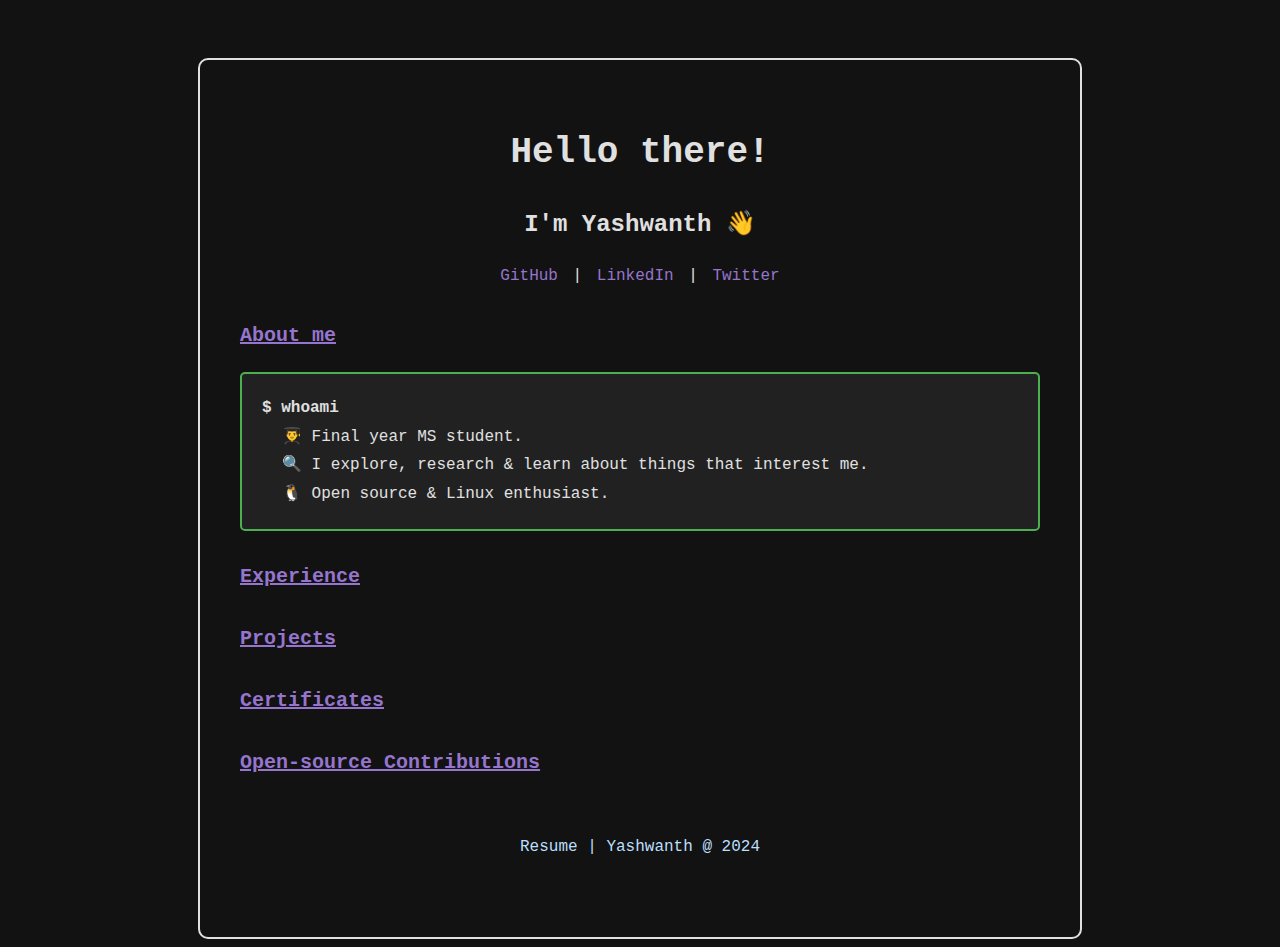
<file: index.html>
<!DOCTYPE html>
<html lang="en">
<head>
    <meta charset="UTF-8">
    <meta name="viewport" content="width=device-width, initial-scale=1.0">
    <title>Home</title>
    <link rel="stylesheet" href="./styles/main.css"> <!-- Updated CSS file path -->
    <link rel="stylesheet" href="./styles/whoami.css"> <!-- Updated CSS file path -->
    <link rel="icon" href="./images/favicon.png" type="image/x-icon"> <!-- Link to favicon -->


</head>
<body>
    <div class="main-container">
        <div class="container">
            <h1>Hello there!</h1>
            <h2>I'm Yashwanth 👋</h2>
            <div class="social-links">
                <p><a href="https://github.com/this-is-yaash" target="_blank">GitHub</a> | <a href="https://www.linkedin.com/in/yashwanth-ratha-krishnan/" target="_blank">LinkedIn</a> | <a href="https://x.com/this_is_yaash" target="_blank">Twitter</a></p>
            </div>
            <h3><a href="about.html" class="head-link">About me</a></h3>
            
            <div class="about-me">
                <p class="terminal-command">$ whoami</p>
                <p class="terminal-output">👨‍🎓 Final year MS student.<br>
                🔍 I explore, research & learn about things that interest me.<br>
                🐧 Open source & Linux enthusiast.</p>
            </div>
            
            <h3><a href="experience.html" class="head-link">Experience</a></h3>
            <h3><a href="projects.html" class="head-link">Projects</a></h3>
            <h3><a href="certificates.html" class="head-link">Certificates</a></h3>
            <h3><a href="contributions.html" class="head-link">Open-source Contributions</a></h3>
            <div class="footer">
                <p><a href="resume.pdf" target="_blank">Resume</a> | Yashwanth @ 2024</p>
            </div>
        </div>
    </div>
</body>
</html>
</file>
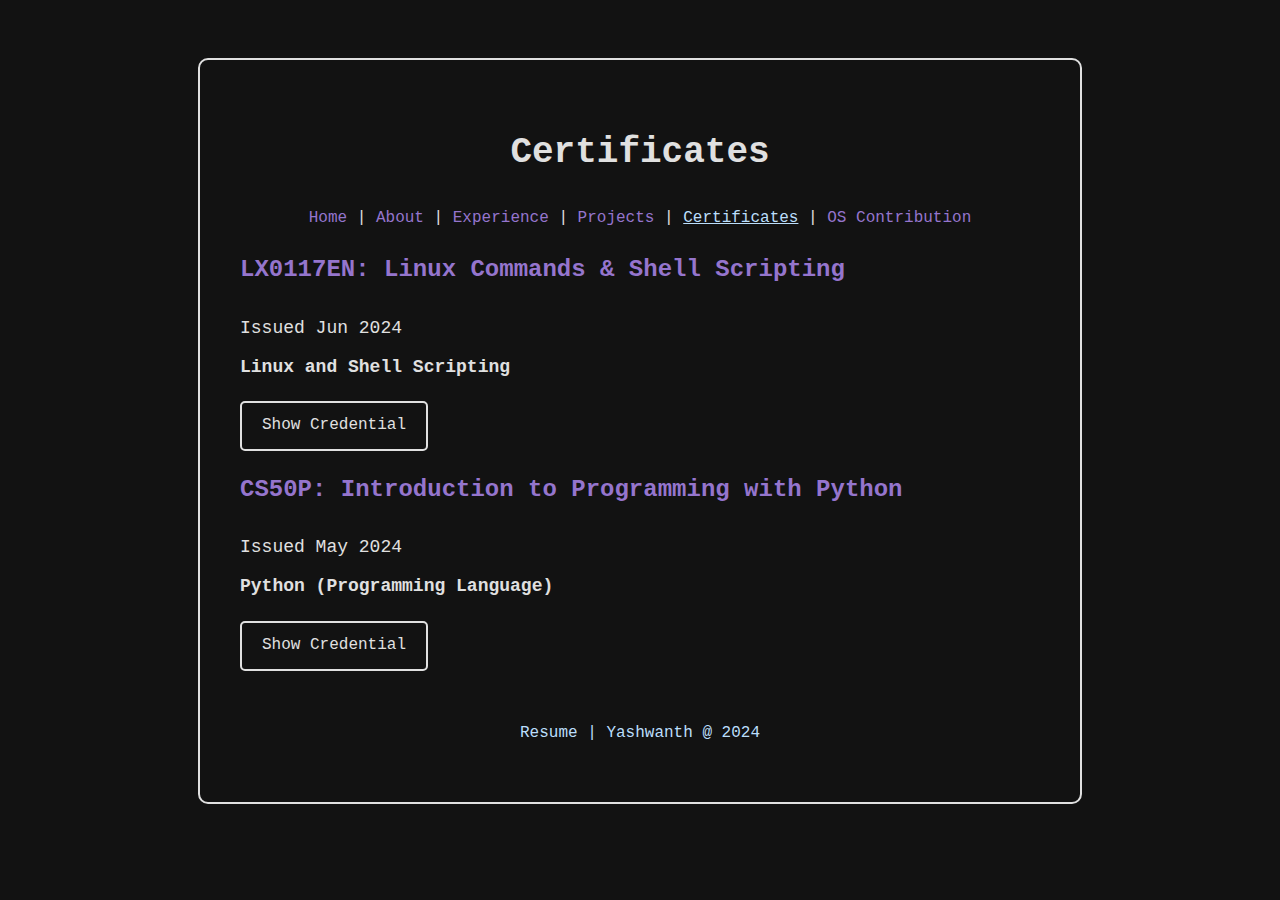
<file: certificates.html>
<!DOCTYPE html>
<html lang="en">
<head>
    <meta charset="UTF-8">
    <meta name="viewport" content="width=device-width, initial-scale=1.0">
    <title>Certificates</title>
    <link rel="stylesheet" href="./styles/certificates.css"> <!-- Link to separate CSS file -->
    <link rel="stylesheet" href="./styles/button.css"> <!-- Link to button CSS file -->
    <link rel="icon" href="./images/favicon.png" type="image/x-icon"> <!-- Link to favicon -->

</head>
<body>
    <div class="main-container">
        <div class="container">
            <h1>Certificates</h1>
            <div class="navigation">
                <p><a href="index.html">Home</a> | <a href="about.html">About</a> | <a href="experience.html">Experience</a> | <a href="projects.html">Projects</a> | <a href="certificates.html" class="current-page">Certificates</a> | <a href="contributions.html">OS Contribution</a></p>
            </div>
            <div class="about-content">
                <div class="certificate">
                    <h3>LX0117EN: Linux Commands & Shell Scripting</h3>
                    <p>Issued Jun 2024</p>
                    <p><strong>Linux and Shell Scripting</strong></p>
                    <a href="https://courses.edx.org/certificates/42a16e6f573b402fa5f7875e269d04e4" class="retro-button" target="_blank">Show Credential</a>
                </div>
                <div class="certificate">
                    <h3>CS50P: Introduction to Programming with Python</h3>
                    <p>Issued May 2024</p>
                    <p><strong>Python (Programming Language)</strong></p>
                    <a href="https://cs50.harvard.edu/certificates/c1f603b8-155d-4c79-b6d5-ede9268621af" class="retro-button" target="_blank">Show Credential</a>
                </div>
            </div>
            <div class="footer">
                <p><a href="resume.pdf" target="_blank">Resume</a> | Yashwanth @ 2024</p>
            </div>
        </div>
    </div>
</body>
</html>
</file>
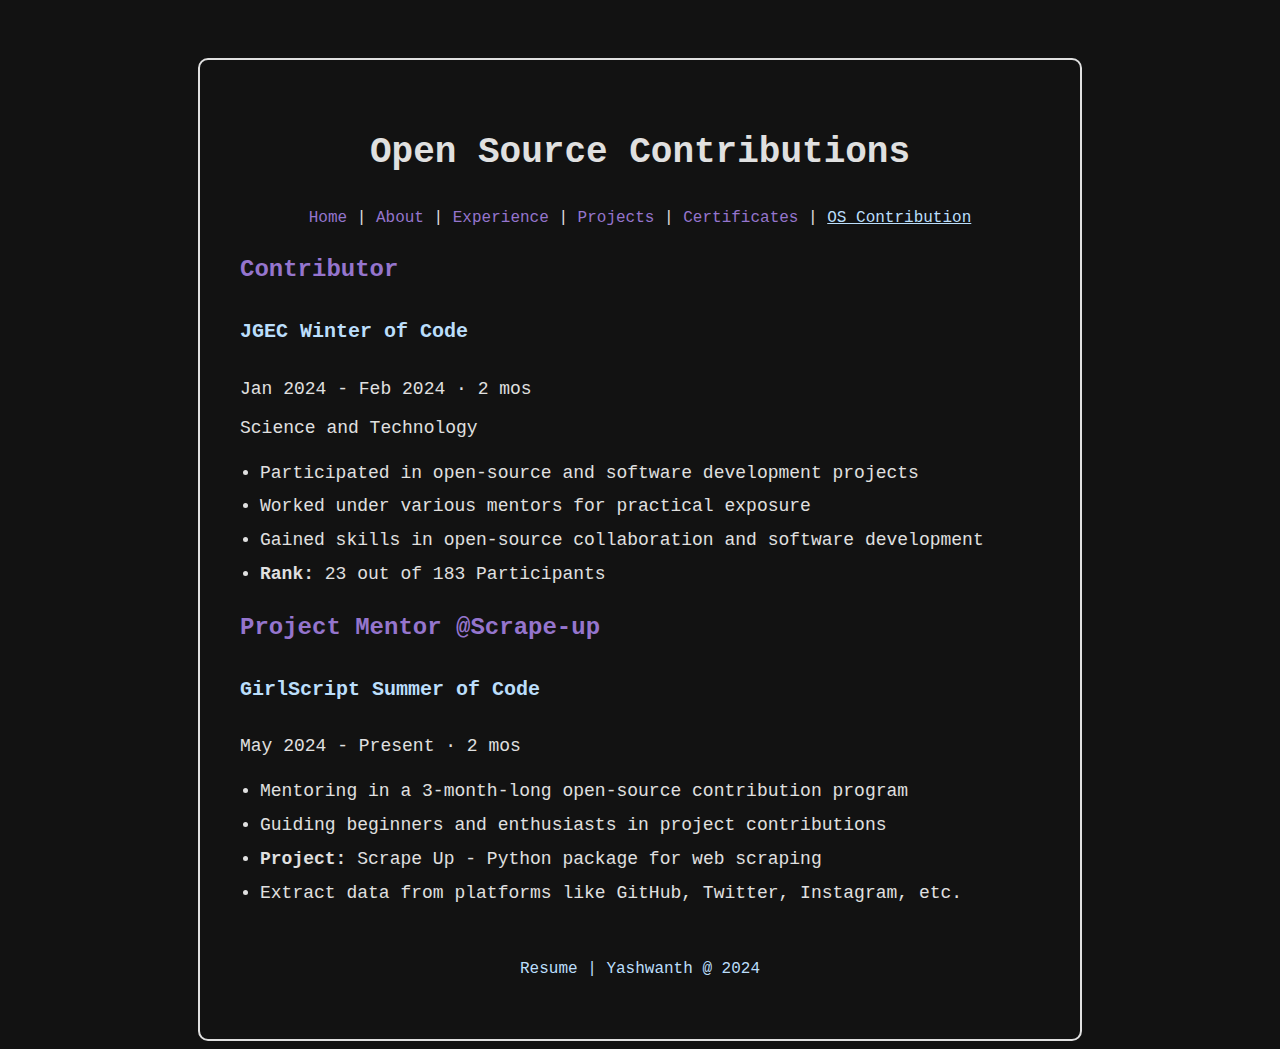
<file: contributions.html>
<!DOCTYPE html>
<html lang="en">
<head>
    <meta charset="UTF-8">
    <meta name="viewport" content="width=device-width, initial-scale=1.0">
    <title>Open Source Contributions</title>
    <link rel="stylesheet" href="./styles/contributions.css"> <!-- Link to separate CSS file -->
    <link rel="icon" href="./images/favicon.png" type="image/x-icon"> <!-- Link to favicon -->

</head>
<body>
    <div class="main-container">
        <div class="container">
            <h1>Open Source Contributions</h1>
            <div class="navigation">
                <p>
                    <a href="index.html">Home</a> |
                    <a href="about.html" >About</a> |
                    <a href="experience.html">Experience</a> |
                    <a href="projects.html">Projects</a> |
                    <a href="certificates.html">Certificates</a> |
                    <a href="contributions.html"class="current-page">OS Contribution</a>
                </p>
            </div>
            <div class="about-content">
                <div class="contribution">
                    <h3>Contributor</h3>
                    <h4>JGEC Winter of Code</h4>
                    <p>Jan 2024 - Feb 2024 · 2 mos</p>
                    <p>Science and Technology</p>
                    <ul>
                        <li>Participated in open-source and software development projects</li>
                        <li>Worked under various mentors for practical exposure</li>
                        <li>Gained skills in open-source collaboration and software development</li>
                        <li><strong>Rank:</strong> 23 out of 183 Participants</li>
                    </ul>
                </div>
                <div class="contribution">
                    <h3>Project Mentor @Scrape-up</h3>
                    <h4>GirlScript Summer of Code</h4>
                    <p>May 2024 - Present · 2 mos</p>
                    <ul>
                        <li>Mentoring in a 3-month-long open-source contribution program</li>
                        <li>Guiding beginners and enthusiasts in project contributions</li>
                        <li><strong>Project:</strong> Scrape Up - Python package for web scraping</li>
                        <li>Extract data from platforms like GitHub, Twitter, Instagram, etc.</li>
                    </ul>
                </div>
            </div>
            <div class="footer">
                <p><a href="resume.pdf" target="_blank">Resume</a> | Yashwanth @ 2024</p>
            </div>
        </div>
    </div>
</body>
</html>
</file>
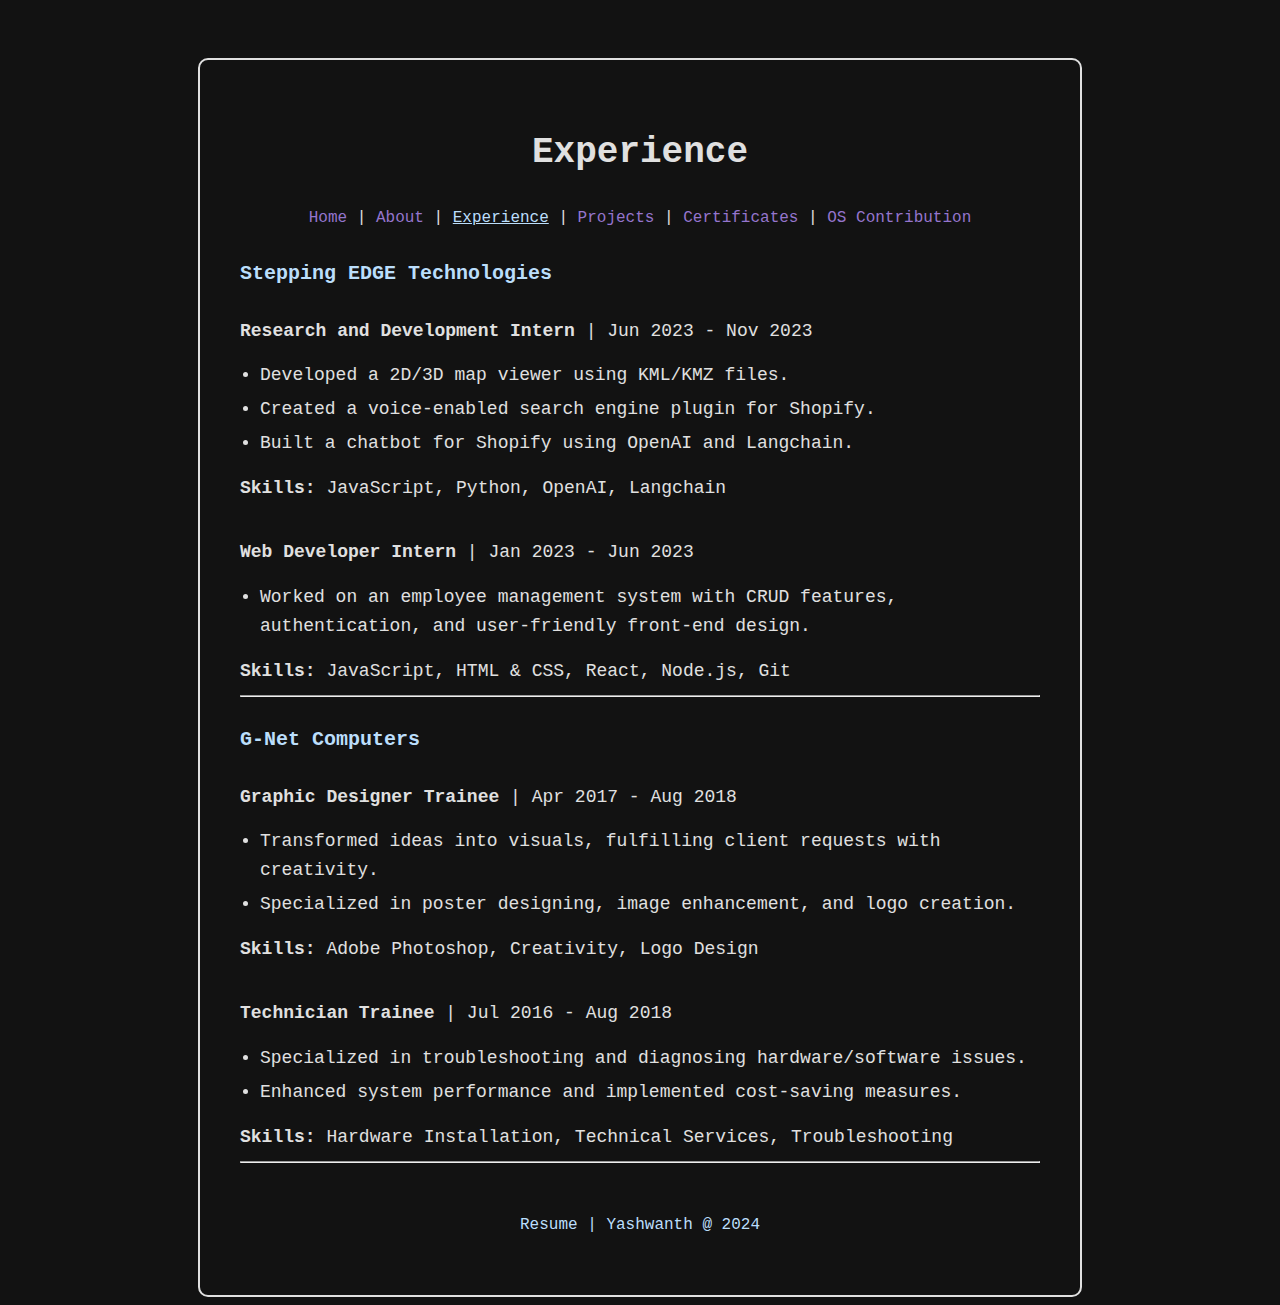
<file: experience.html>
<!DOCTYPE html>
<html lang="en">
<head>
    <meta charset="UTF-8">
    <meta name="viewport" content="width=device-width, initial-scale=1.0">
    <title>Experience</title>
    <link rel="stylesheet" href="./styles/experience.css"> <!-- Link to separate CSS file -->
    <link rel="icon" href="./images/favicon.png" type="image/x-icon"> <!-- Link to favicon -->

</head>
<body>
    <div class="main-container">
        <div class="container">
            <h1>Experience</h1>
            <div class="navigation">
                <div class="navigation">
                    <p>
                        <a href="index.html">Home</a> |
                        <a href="about.html" >About</a> |
                        <a href="experience.html" class="current-page">Experience</a> |
                        <a href="projects.html">Projects</a> |
                        <a href="certificates.html">Certificates</a> |
                        <a href="contributions.html">OS Contribution</a>
                    </p>
                </div>
            </div>
            <div class="about-content">
                <div class="experience">
                    <h4>Stepping EDGE Technologies</h4>
                    <!-- <hr> -->
                    <p><strong>Research and Development Intern</strong> | Jun 2023 - Nov 2023</p>
                    <ul>
                        <li>Developed a 2D/3D map viewer using KML/KMZ files.</li>
                        <li>Created a voice-enabled search engine plugin for Shopify.</li>
                        <li>Built a chatbot for Shopify using OpenAI and Langchain.</li>
                    </ul>
                    <p><strong>Skills:</strong> JavaScript, Python, OpenAI, Langchain</p>
                </div>
                <br>
                <div class="experience">
                    <p><strong>Web Developer Intern</strong> | Jan 2023 - Jun 2023</p>
                    <ul>
                        <li>Worked on an employee management system with CRUD features, authentication, and user-friendly front-end design.</li>
                    </ul>
                    <p><strong>Skills:</strong> JavaScript, HTML & CSS, React, Node.js, Git</p>
                </div>
                <hr>
                <div class="experience">
                    <h4>G-Net Computers</h4>
                    <!-- <hr> -->
                    <p><strong>Graphic Designer Trainee</strong> | Apr 2017 - Aug 2018</p>
                    <ul>
                        <li>Transformed ideas into visuals, fulfilling client requests with creativity.</li>
                        <li>Specialized in poster designing, image enhancement, and logo creation.</li>
                    </ul>
                    <p><strong>Skills:</strong> Adobe Photoshop, Creativity, Logo Design</p>
                </div>
                <br>
                <div class="experience">
                    <p><strong>Technician Trainee</strong> | Jul 2016 - Aug 2018</p>
                    <ul>
                        <li>Specialized in troubleshooting and diagnosing hardware/software issues.</li>
                        <li>Enhanced system performance and implemented cost-saving measures.</li>
                    </ul>
                    <p><strong>Skills:</strong> Hardware Installation, Technical Services, Troubleshooting</p>
                </div>
                <hr>
            </div>
            <div class="footer">
                <p><a href="resume.pdf" target="_blank">Resume</a> | Yashwanth @ 2024</p>
            </div>
        </div>
    </div>
</body>
</html>
</file>
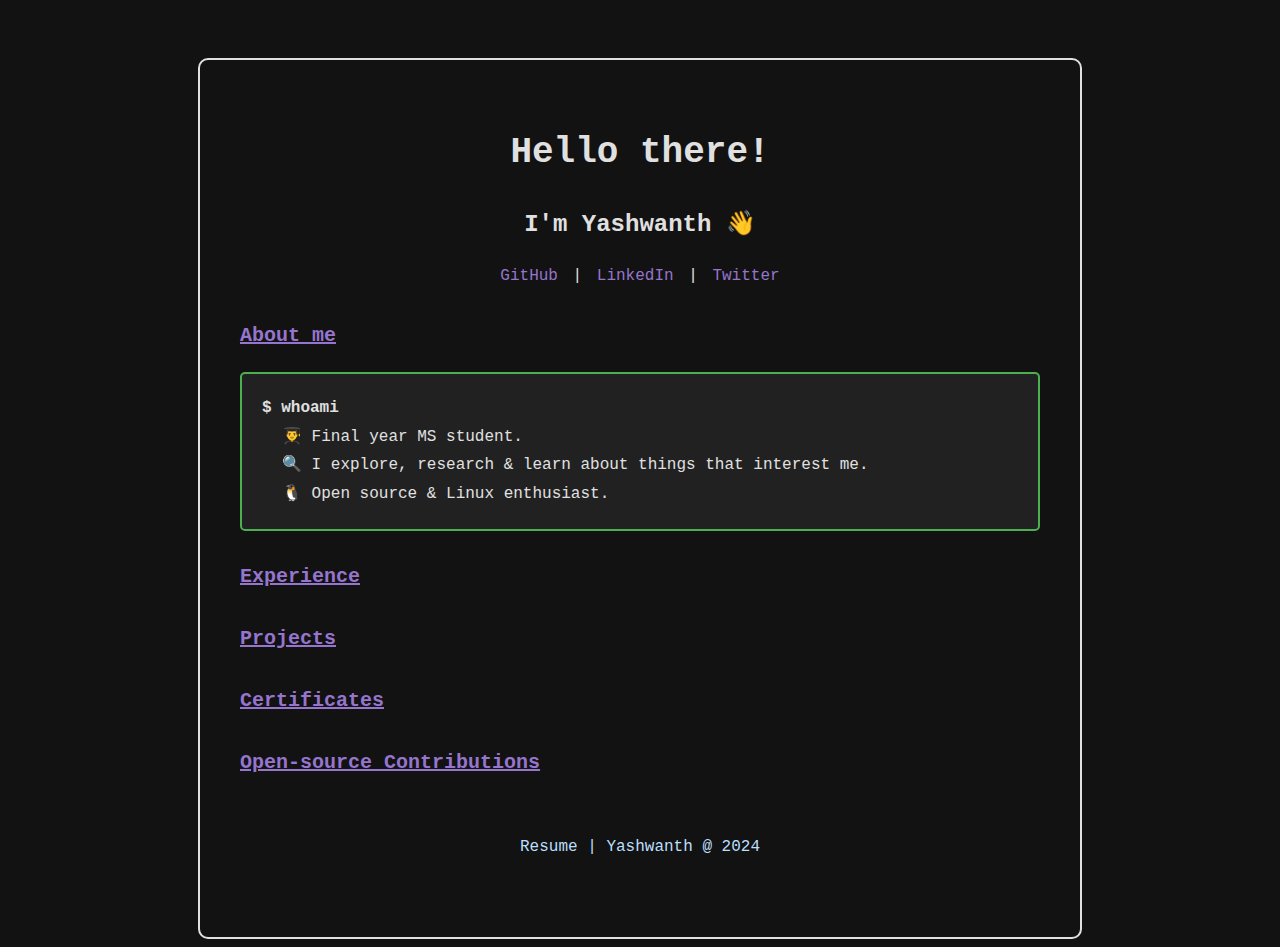
<file: main.html>
<!DOCTYPE html>
<html lang="en">
<head>
    <meta charset="UTF-8">
    <meta name="viewport" content="width=device-width, initial-scale=1.0">
    <title>Yashwanth's Portfolio</title>
    <link rel="stylesheet" href="./styles/main.css"> <!-- Updated CSS file path -->
    <link rel="stylesheet" href="./styles/whoami.css"> <!-- Updated CSS file path -->

</head>
<body>
    <div class="main-container">
        <div class="container">
            <h1>Hello there!</h1>
            <h2>I'm Yashwanth 👋</h2>
            <div class="social-links">
                <p><a href="https://github.com/this-is-yaash" target="_blank">GitHub</a> | <a href="https://www.linkedin.com/in/yashwanth-ratha-krishnan/" target="_blank">LinkedIn</a> | <a href="https://x.com/this_is_yaash" target="_blank">Twitter</a></p>
            </div>
            <h3><a href="about.html" class="head-link">About me</a></h3>
            
            <div class="about-me">
                <p class="terminal-command">$ whoami</p>
                <p class="terminal-output">👨‍🎓 Final year MS student.<br>
                🔍 I explore, research & learn about things that interest me.<br>
                🐧 Open source & Linux enthusiast.</p>
            </div>
            
            <h3><a href="experience.html" class="head-link">Experience</a></h3>
            <h3><a href="projects.html" class="head-link">Projects</a></h3>
            <h3><a href="certificates.html" class="head-link">Certificates</a></h3>
            <h3><a href="contributions.html" class="head-link">Open-source Contributions</a></h3>
            <div class="footer">
                <p><a href="resume.pdf" target="_blank">Resume</a> | Yashwanth @ 2024</p>
            </div>
        </div>
    </div>
</body>
</html>
</file>
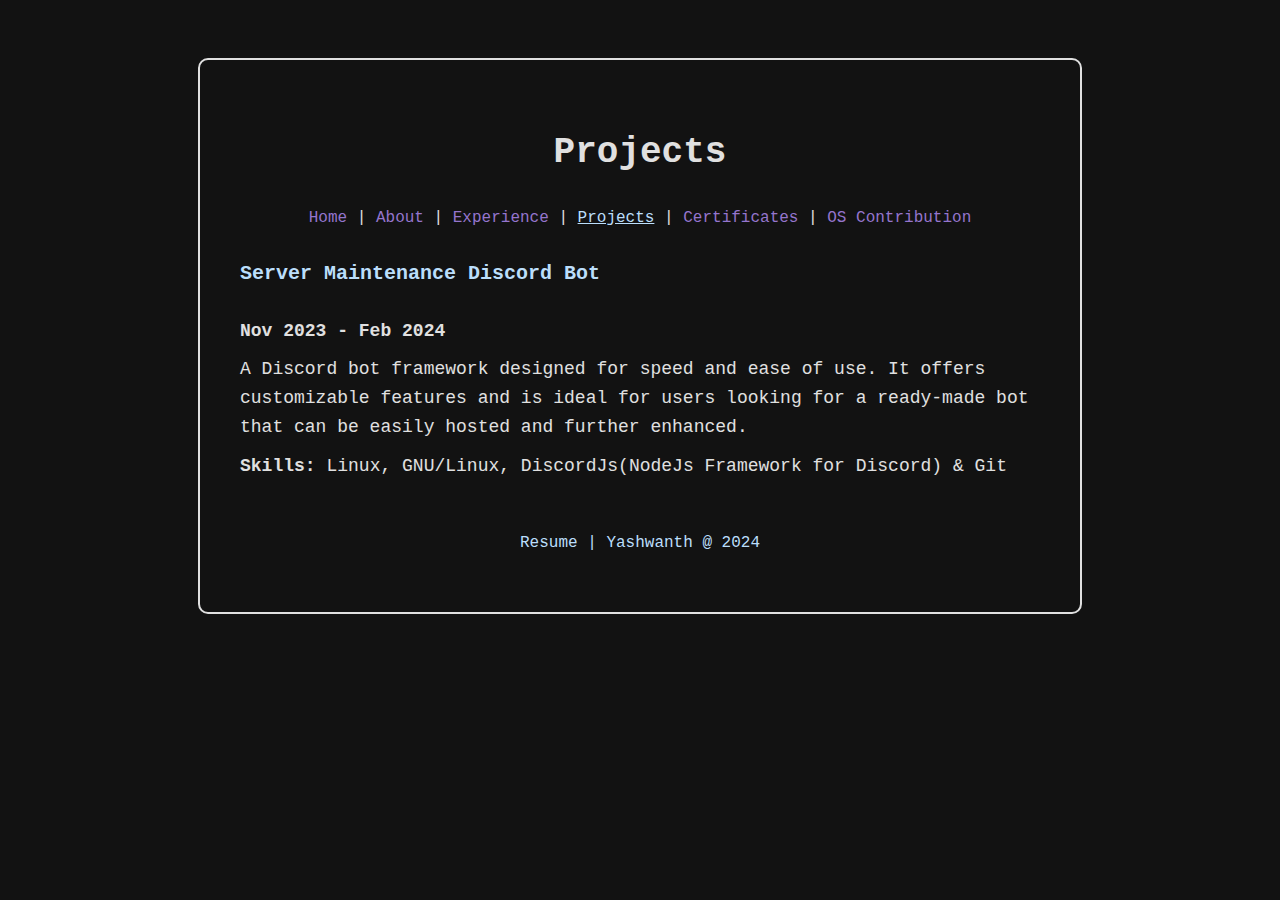
<file: projects.html>
<!DOCTYPE html>
<html lang="en">
<head>
    <meta charset="UTF-8">
    <meta name="viewport" content="width=device-width, initial-scale=1.0">
    <title>Projects</title>
    <link rel="stylesheet" href="./styles/projects.css"> <!-- Link to separate CSS file -->
    <link rel="icon" href="./images/favicon.png" type="image/x-icon"> <!-- Link to favicon -->

</head>
<body>
    <div class="main-container">
        <div class="container">
            <h1>Projects</h1>
            <div class="navigation">
                <p><a href="index.html">Home</a> | <a href="about.html">About</a> | <a href="experience.html">Experience</a> | <a href="projects.html" class="current-page">Projects</a> | <a href="certificates.html">Certificates</a> | <a href="contributions.html">OS Contribution</a></p>
            </div>
            <div class="about-content">
                <h4>Server Maintenance Discord Bot</h4>
                <p><strong>Nov 2023 - Feb 2024</strong></p>
                <p>A Discord bot framework designed for speed and ease of use. It offers customizable features and is ideal for users looking for a ready-made bot that can be easily hosted and further enhanced.</p>
                <p><strong>Skills:</strong> Linux, GNU/Linux, DiscordJs(NodeJs Framework for Discord) & Git</p>
            </div>
            <!-- Add more projects here -->
            <div class="footer">
                <p><a href="resume.pdf" target="_blank">Resume</a> | Yashwanth @ 2024</p>
            </div>
        </div>
    </div>
</body>
</html>
</file>
<file: styles/main.css>
body {
    background-color: #121212; /* Slightly greyish black */
    color: #E0E0E0; /* Light grey */
    font-family: 'Courier New', Courier, monospace;
    text-align: center;
    padding: 0;
    line-height: 1.6;
}

.main-container {
    padding-top: 50px; /* Add padding to the top */
}

.container {
    max-width: 800px; /* Make the container wider */
    margin: auto;
    padding: 40px;
    border: 2px solid #E0E0E0; /* Light grey */
    border-radius: 10px;
}

h1 {
    font-size: 36px;
}

h2 {
    font-size: 24px;
}

h3 {
    font-size: 20px;
    margin-top: 30px;
    text-align: left; /* Align header to left */
    color: #9575CD; /* Light shade of purple */
}

.social-links {
    margin-top: 20px;
}

.social-links a {
    color: #9575CD; /* Light shade of purple */
    text-decoration: none;
    margin: 0 5px;
}

.head-link {
    color: #9575CD; /* Light shade of purple */
    text-decoration: underline;
    cursor: pointer;
}

.head-link:hover {
    color: #7E57C2; /* Darker shade of purple on hover */
}

.about-me {
    margin-top: 20px;
    text-align: left; /* Align content to left */
}

.about-me p {
    font-size: 18px;
    margin: 0;
    text-align: left; /* Align content to left */
}

.about-me p {
    font-family: 'Courier New', Courier, monospace; /* Monospace font */
    color: #9575CD; /* Light shade of purple */
}

.footer {
    display: flex;
    justify-content: center;
    align-items: center;
    padding: 20px 0;
    background-color: #121212;
}

.footer p {
    font-size: 16px;
    color: #BBDEFB; /* Light shade */
}

.footer a {
    color: #BBDEFB; /* Light shade */
    text-decoration: none;
}

.footer a:hover {
    color: #9575CD; /* Light shade of purple on hover */
}
</file>
<file: styles/whoami.css>
/* Retro-style CSS */
.terminal-command {
    color: #64DD17; /* Light green */
    font-family: 'Courier New', Courier, monospace;
    font-weight: bold;
}

.terminal-output {
    font-family: 'Courier New', Courier, monospace;
    color: #E0E0E0; /* Light grey */
    margin-top: 10px;
    padding-left: 20px;
}

.about-me {
    background-color: #212121; /* Dark grey */
    padding: 20px;
    border-radius: 5px;
    border: 2px solid #4CAF50; /* Dark green */
    margin-top: 20px;
    text-align: left;
}

.about-me p {
    font-size: 16px;
    color: #E0E0E0; /* Light grey */
    line-height: 1.8;
}
</file>
<file: styles/certificates.css>
body {
    background-color: #121212; /* Slightly greyish black */
    color: #E0E0E0; /* Light grey */
    font-family: 'Courier New', Courier, monospace;
    text-align: center;
    padding: 0;
    line-height: 1.6;
}

.main-container {
    padding-top: 50px; /* Add padding to the top */
}

.container {
    max-width: 800px; /* Make the container wider */
    margin: auto;
    padding: 40px;
    border: 2px solid #E0E0E0; /* Light grey */
    border-radius: 10px;
}

h1 {
    font-size: 36px;
}

.navigation {
    margin-top: 20px;
}

.navigation a {
    color: #9575CD; /* Light shade of purple */
    text-decoration: none;
}

.navigation a.current-page {
    color: #BBDEFB; /* Light shade */
    text-decoration: underline;
}

.about-content {
    margin-top: 20px;
    text-align: left; /* Align content to left */
}

.about-content h3 {
    font-size: 24px;
    margin-top: 20px;
    color: #9575CD; /* Light shade of purple */
}

.about-content h4, .about-content h5 {
    font-size: 20px;
    color: #BBDEFB; /* Light shade */
}

.about-content p, .about-content li {
    font-size: 18px;
    margin: 0 0 10px 0;
}

.about-content ul {
    list-style-type: disc; /* Use bullet points */
    padding-left: 20px; /* Indent bullet points */
}

.about-content li {
    margin: 5px 0;
}

.footer {
    margin-top: 50px;
}

.footer p {
    font-size: 16px;
    color: #BBDEFB; /* Light shade */
}

.footer a {
    color: #BBDEFB; /* Light shade */
    text-decoration: none;
}

.footer a:hover {
    color: #9575CD; /* Light shade of purple on hover */
}
</file>
<file: styles/button.css>
/* button.css */
.retro-button {
    display: inline-block;
    padding: 10px 20px;
    margin-top: 10px;
    border: 2px solid #E0E0E0;
    border-radius: 5px;
    background-color: #121212;
    color: #E0E0E0;
    font-family: 'Courier New', Courier, monospace;
    text-decoration: none;
    text-align: center;
    cursor: pointer;
    transition: background-color 0.3s, color 0.3s;
}

.retro-button:hover {
    background-color: #E0E0E0;
    color: #121212;
}
</file>
<file: styles/contributions.css>
body {
    background-color: #121212; /* Slightly greyish black */
    color: #E0E0E0; /* Light grey */
    font-family: 'Courier New', Courier, monospace;
    text-align: center;
    padding: 0;
    line-height: 1.6;
}

.main-container {
    padding-top: 50px; /* Add padding to the top */
}

.container {
    max-width: 800px; /* Make the container wider */
    margin: auto;
    padding: 40px;
    border: 2px solid #E0E0E0; /* Light grey */
    border-radius: 10px;
}

h1 {
    font-size: 36px;
}

.navigation {
    margin-top: 20px;
}

.navigation a {
    color: #9575CD; /* Light shade of purple */
    text-decoration: none;
}

.navigation a.current-page {
    color: #BBDEFB; /* Light shade */
    text-decoration: underline;
}

.about-content {
    margin-top: 20px;
    text-align: left; /* Align content to left */
}

.about-content h3 {
    font-size: 24px;
    margin-top: 20px;
    color: #9575CD; /* Light shade of purple */
}

.about-content h4, .about-content h5 {
    font-size: 20px;
    color: #BBDEFB; /* Light shade */
}

.about-content p, .about-content li {
    font-size: 18px;
    margin: 0 0 10px 0;
}

.about-content ul {
    list-style-type: disc; /* Use bullet points */
    padding-left: 20px; /* Indent bullet points */
}

.about-content li {
    margin: 5px 0;
}

.footer {
    margin-top: 50px;
}

.footer p {
    font-size: 16px;
    color: #BBDEFB; /* Light shade */
}

.footer a {
    color: #BBDEFB; /* Light shade */
    text-decoration: none;
}

.footer a:hover {
    color: #9575CD; /* Light shade of purple on hover */
}
</file>
<file: styles/experience.css>
body {
    background-color: #121212; /* Slightly greyish black */
    color: #E0E0E0; /* Light grey */
    font-family: 'Courier New', Courier, monospace;
    text-align: center;
    padding: 0;
    line-height: 1.6;
}

.main-container {
    padding-top: 50px; /* Add padding to the top */
}

.container {
    max-width: 800px; /* Make the container wider */
    margin: auto;
    padding: 40px;
    border: 2px solid #E0E0E0; /* Light grey */
    border-radius: 10px;
}

h1 {
    font-size: 36px;
}

.navigation {
    margin-top: 20px;
}

.navigation a {
    color: #9575CD; /* Light shade of purple */
    text-decoration: none;
}

.navigation a.current-page {
    color: #BBDEFB; /* Light shade */
    text-decoration: underline;
}

.about-content {
    margin-top: 20px;
    text-align: left; /* Align content to left */
}

.about-content h3 {
    font-size: 24px;
    margin-top: 20px;
    color: #9575CD; /* Light shade of purple */
}

.about-content h4, .about-content h5 {
    font-size: 20px;
    color: #BBDEFB; /* Light shade */
}

.about-content p, .about-content li {
    font-size: 18px;
    margin: 0 0 10px 0;
}

.about-content ul {
    list-style-type: disc; /* Use bullet points */
    padding-left: 20px; /* Indent bullet points */
}

.about-content li {
    margin: 5px 0;
}

.footer {
    margin-top: 50px;
}

.footer p {
    font-size: 16px;
    color: #BBDEFB; /* Light shade */
}

.footer a {
    color: #BBDEFB; /* Light shade */
    text-decoration: none;
}

.footer a:hover {
    color: #9575CD; /* Light shade of purple on hover */
}
</file>
<file: styles/projects.css>
body {
    background-color: #121212; /* Slightly greyish black */
    color: #E0E0E0; /* Light grey */
    font-family: 'Courier New', Courier, monospace;
    text-align: center;
    padding: 0;
    line-height: 1.6;
}

.main-container {
    padding-top: 50px; /* Add padding to the top */
}

.container {
    max-width: 800px; /* Make the container wider */
    margin: auto;
    padding: 40px;
    border: 2px solid #E0E0E0; /* Light grey */
    border-radius: 10px;
}

h1 {
    font-size: 36px;
}

.navigation {
    margin-top: 20px;
}

.navigation a {
    color: #9575CD; /* Light shade of purple */
    text-decoration: none;
}

.navigation a.current-page {
    color: #BBDEFB; /* Light shade */
    text-decoration: underline;
}

.about-content {
    margin-top: 20px;
    text-align: left; /* Align content to left */
}

.about-content h3 {
    font-size: 24px;
    margin-top: 20px;
    color: #9575CD; /* Light shade of purple */
}

.about-content h4, .about-content h5 {
    font-size: 20px;
    color: #BBDEFB; /* Light shade */
}

.about-content p, .about-content li {
    font-size: 18px;
    margin: 0 0 10px 0;
}

.about-content ul {
    list-style-type: disc; /* Use bullet points */
    padding-left: 20px; /* Indent bullet points */
}

.about-content li {
    margin: 5px 0;
}

.footer {
    margin-top: 50px;
}

.footer p {
    font-size: 16px;
    color: #BBDEFB; /* Light shade */
}

.footer a {
    color: #BBDEFB; /* Light shade */
    text-decoration: none;
}

.footer a:hover {
    color: #9575CD; /* Light shade of purple on hover */
}
</file>
